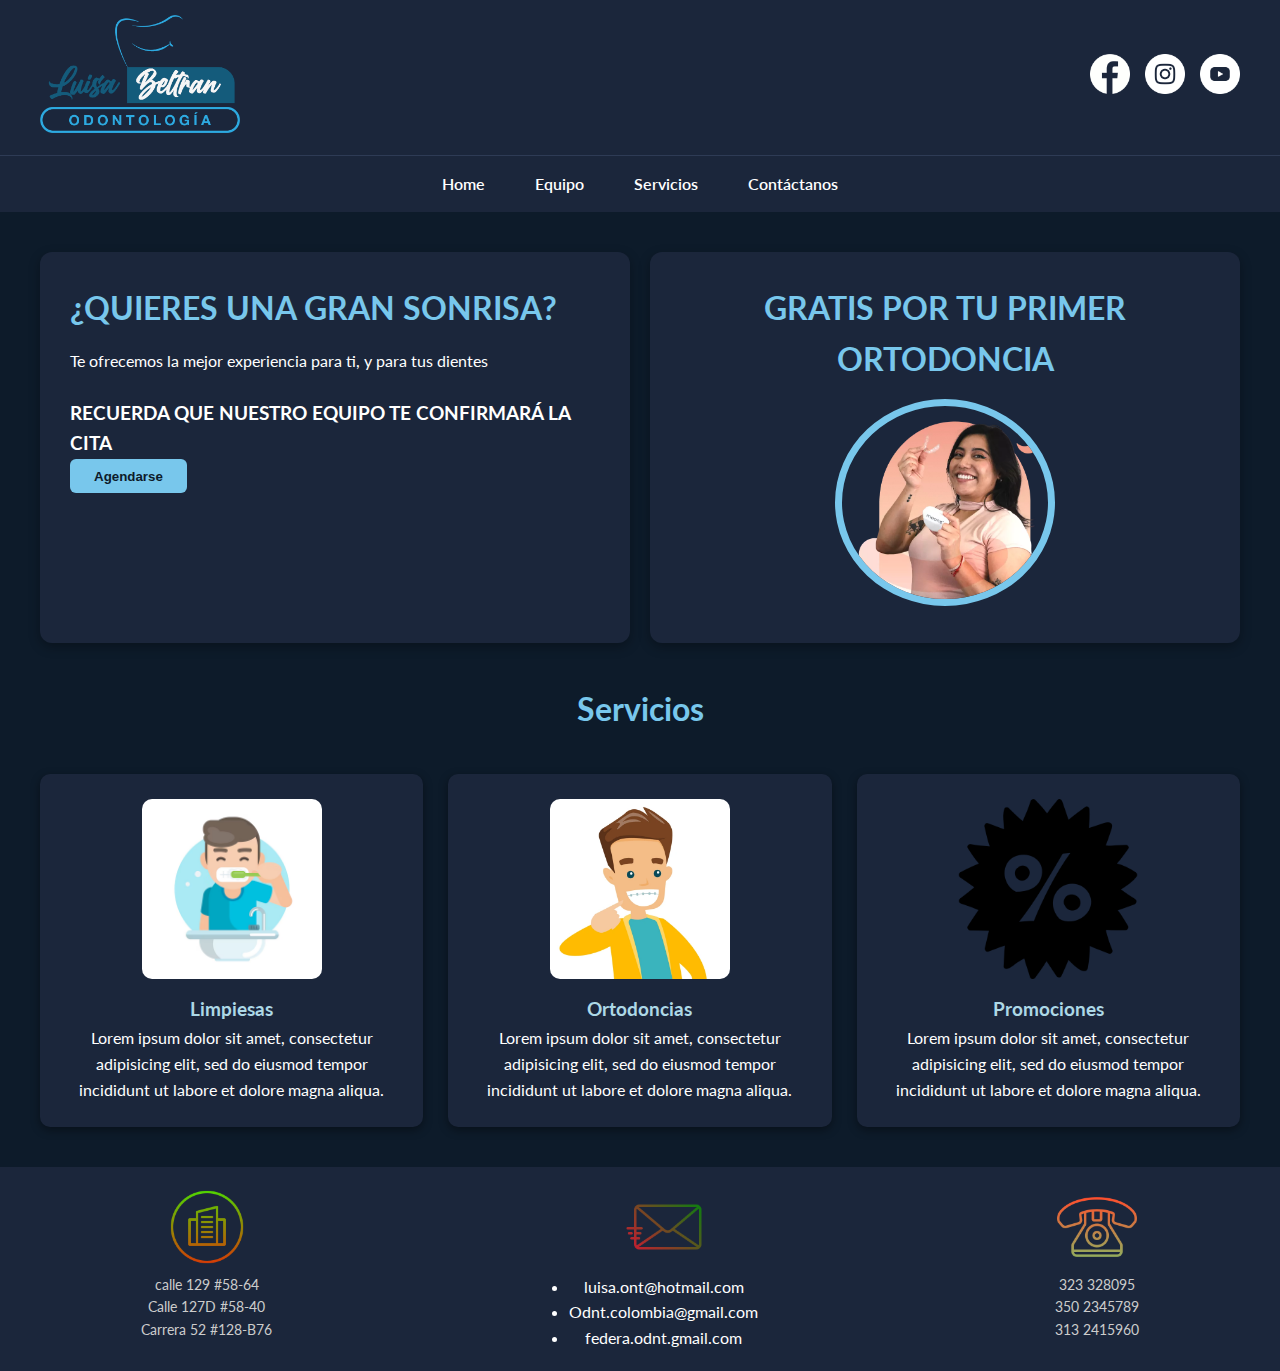
<file: index.html>
<!DOCTYPE html>
<html lang="es">
<head>
	
	<meta charset="utf-8">
	<title>Luisabeltran</title>
	<link rel="stylesheet" type="text/css" href="css/estilos.css">
	
</head>
<body>

	<header>

		<div class="pl">
			<img src="img/logo.png">
		</div>

		<div class="redes">
			<a href="facebook.com"><img src="img/facebook.png"></a>
			<a href="instagram.com"><img src="img/instagram.png"></a>
			<a href="youtube.com"><img src="img/youtube.png"></a>
		</div>
		
	</header>

	
		<div class="menu1">
			<a href="index.html" class="item1">Home</button></a>
			<a href="equipo.html" class="item1">Equipo</button></a>
			<a href="servicios.html" class="item1">Servicios</button></a>
			<a href="contacto.html" class="item1">Contáctanos</button></a>
		</div>


	<section id="agenda">

		<article class="cita">
			<h1>¿QUIERES UNA GRAN SONRISA?</h1>
			<p> Te ofrecemos la mejor experiencia para ti, y para tus dientes </p><br>
			<h3>RECUERDA QUE NUESTRO EQUIPO TE CONFIRMARÁ LA CITA</h3>
			<button class="btn-morado">Agendarse</button>
		</article>

		<article class="promocion">
			<h1>GRATIS POR TU PRIMER <br> ORTODONCIA</h1>
			<img src="img/moons.webp">
		</article>
				
	</section>

	<h1 class="separador">Servicios</h1>

	<section id="features">
		
		<article class="servicio">
			<img src="img/S.jpg">
			<h3>Limpiesas</h3>
			<p> Lorem ipsum dolor sit amet, consectetur adipisicing elit, sed do eiusmod
			tempor incididunt ut labore et dolore magna aliqua.</p>
		</article>

		<article class="servicio">
			<img src="img/w.webp">
			<h3>Ortodoncias</h3>
			<p> Lorem ipsum dolor sit amet, consectetur adipisicing elit, sed do eiusmod
			tempor incididunt ut labore et dolore magna aliqua.</p>
		</article>
		
		<article class="servicio">
			<img src="img/plo.png">
			<h3>Promociones</h3>
			<p> Lorem ipsum dolor sit amet, consectetur adipisicing elit, sed do eiusmod
			tempor incididunt ut labore et dolore magna aliqua.</p>
		</article>
	
	</section>

	<footer>
		<div class="footc">
			<div class="foot">
				<img src="img/edificio.png">
				<p> calle 129 #58-64 <br>
					Calle 127D #58-40<br>
					Carrera 52 #128-B76 <br>
				<p>

			</div>

			<div class="foot">
				<img src="img/email (1).png">
				<ul>
					<li>luisa.ont@hotmail.com</li>
					<li>Odnt.colombia@gmail.com</li>
					<li>federa.odnt.gmail.com</li>
			</div>

			<div class="foot">
				<img src="img/telefono.png">
				<p>323 328095<br>
					350 2345789 <br>
					313 2415960 <br>
				<p>
			</div>
		</div>
	</footer>
</body>
</html>
</file>
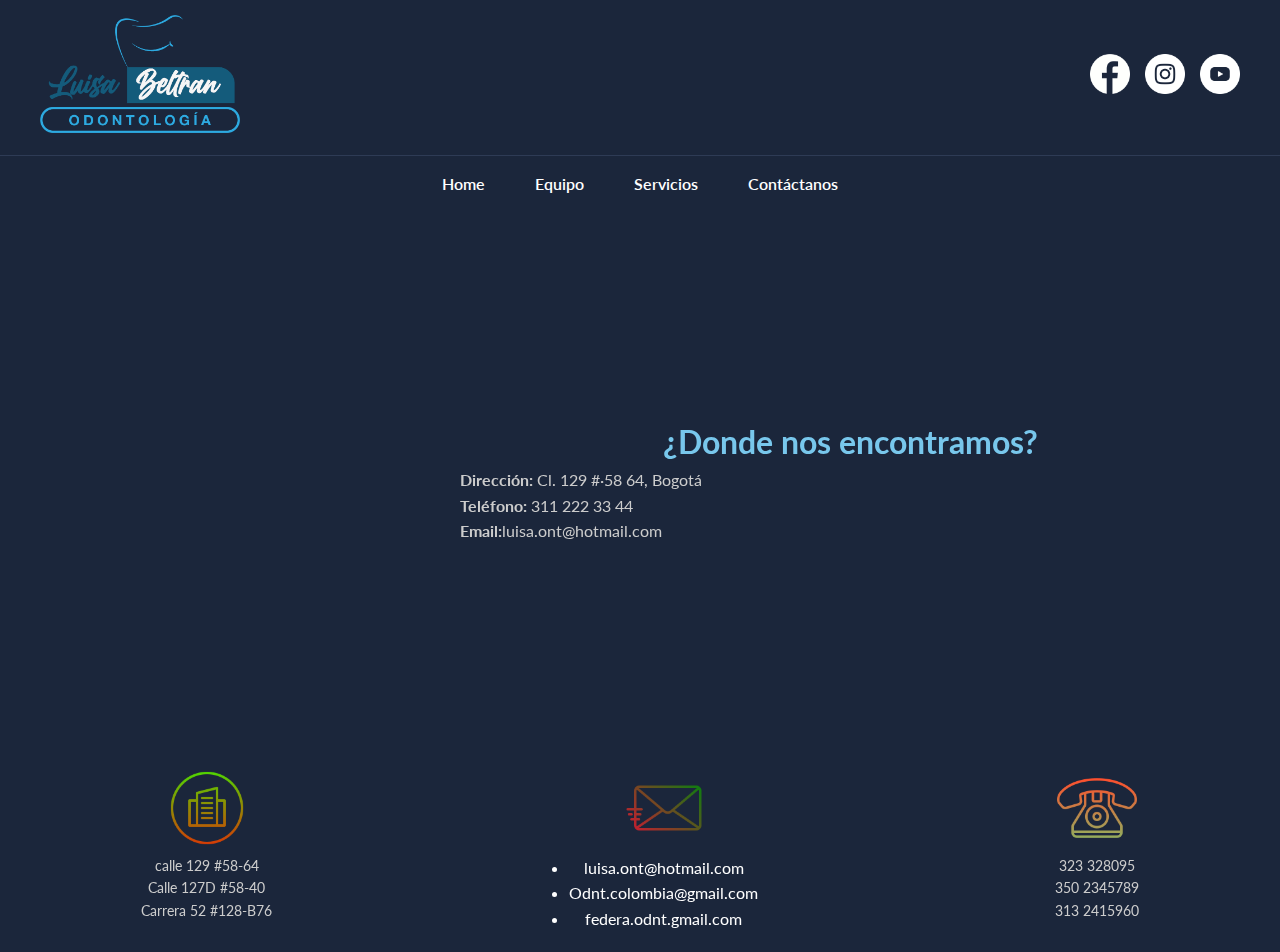
<file: contacto.html>
<!DOCTYPE html>
<html lang="es">
<head>
	<meta charset="utf-8">
	<title>Luisa beltran</title>
	<link rel="stylesheet" type="text/css" href="css/estilos.css">
</head>
<body>

	<header>

			<div class="pl">
			<img src="img/logo.png">
		</div>

		<div class="redes">
			<a href="facebook.com"><img src="img/facebook.png"></a>
			<a href="instagram.com"><img src="img/instagram.png"></a>
			<a href="youtube.com"><img src="img/youtube.png"></a>
		</div>
		
	</header>

	
		<div class="menu1">
			<a href="index.html" class="item1">Home</button></a>
			<a href="equipo.html" class="item1">Equipo</button></a>
			<a href="servicios.html" class="item1">Servicios</button></a>
			<a href="contacto.html" class="item1">Contáctanos</button></a>
		</div>
	


	<section id="contacto">
		
		<article class="mapa">
			
				<iframe src="https://www.google.com/maps/embed?pb=!1m18!1m12!1m3!1d497.0371401454653!2d-74.06990434885998!3d4.71836355764626!2m3!1f0!2f0!3f0!3m2!1i1024!2i768!4f13.1!3m3!1m2!1s0x8e3f8525b77b28f3%3A0x48dd04d2b7925909!2zQ2wuIDEyOSAjwrc1OCA2NCwgQm9nb3TDoQ!5e0!3m2!1ses-419!2sco!4v1760562230478!5m2!1ses-419!2sco" width="600" height="450" style="border:0;" allowfullscreen="" loading="lazy" referrerpolicy="no-referrer-when-downgrade"></iframe>
		</article>



		<article class="infoc">

			<h1 class="separador">¿Donde nos encontramos?</h1>

			<p><strong>   Dirección: </strong>  Cl. 129 #·58 64, Bogotá</p>
		    <p><strong>  Teléfono:</strong> 311 222 33 44 </p>
		    <p><strong>  Email:</strong>luisa.ont@hotmail.com</p>
			
		</article>


		
		
	
	</section>

	
	<footer>
		<div class="footc">
			<div class="foot">
				<img src="img/edificio.png">
				<p> calle 129 #58-64 <br>
					Calle 127D #58-40<br>
					Carrera 52 #128-B76 <br>
				<p>

			</div>

			<div class="foot">
				<img src="img/email (1).png">
				<ul>
					<li>luisa.ont@hotmail.com</li>
					<li>Odnt.colombia@gmail.com</li>
					<li>federa.odnt.gmail.com</li>
			</div>

			<div class="foot">
				<img src="img/telefono.png">
				<p>323 328095<br>
					350 2345789 <br>
					313 2415960 <br>
				<p>
			</div>
		</div>
	</footer>
</body>
</html>
</file>
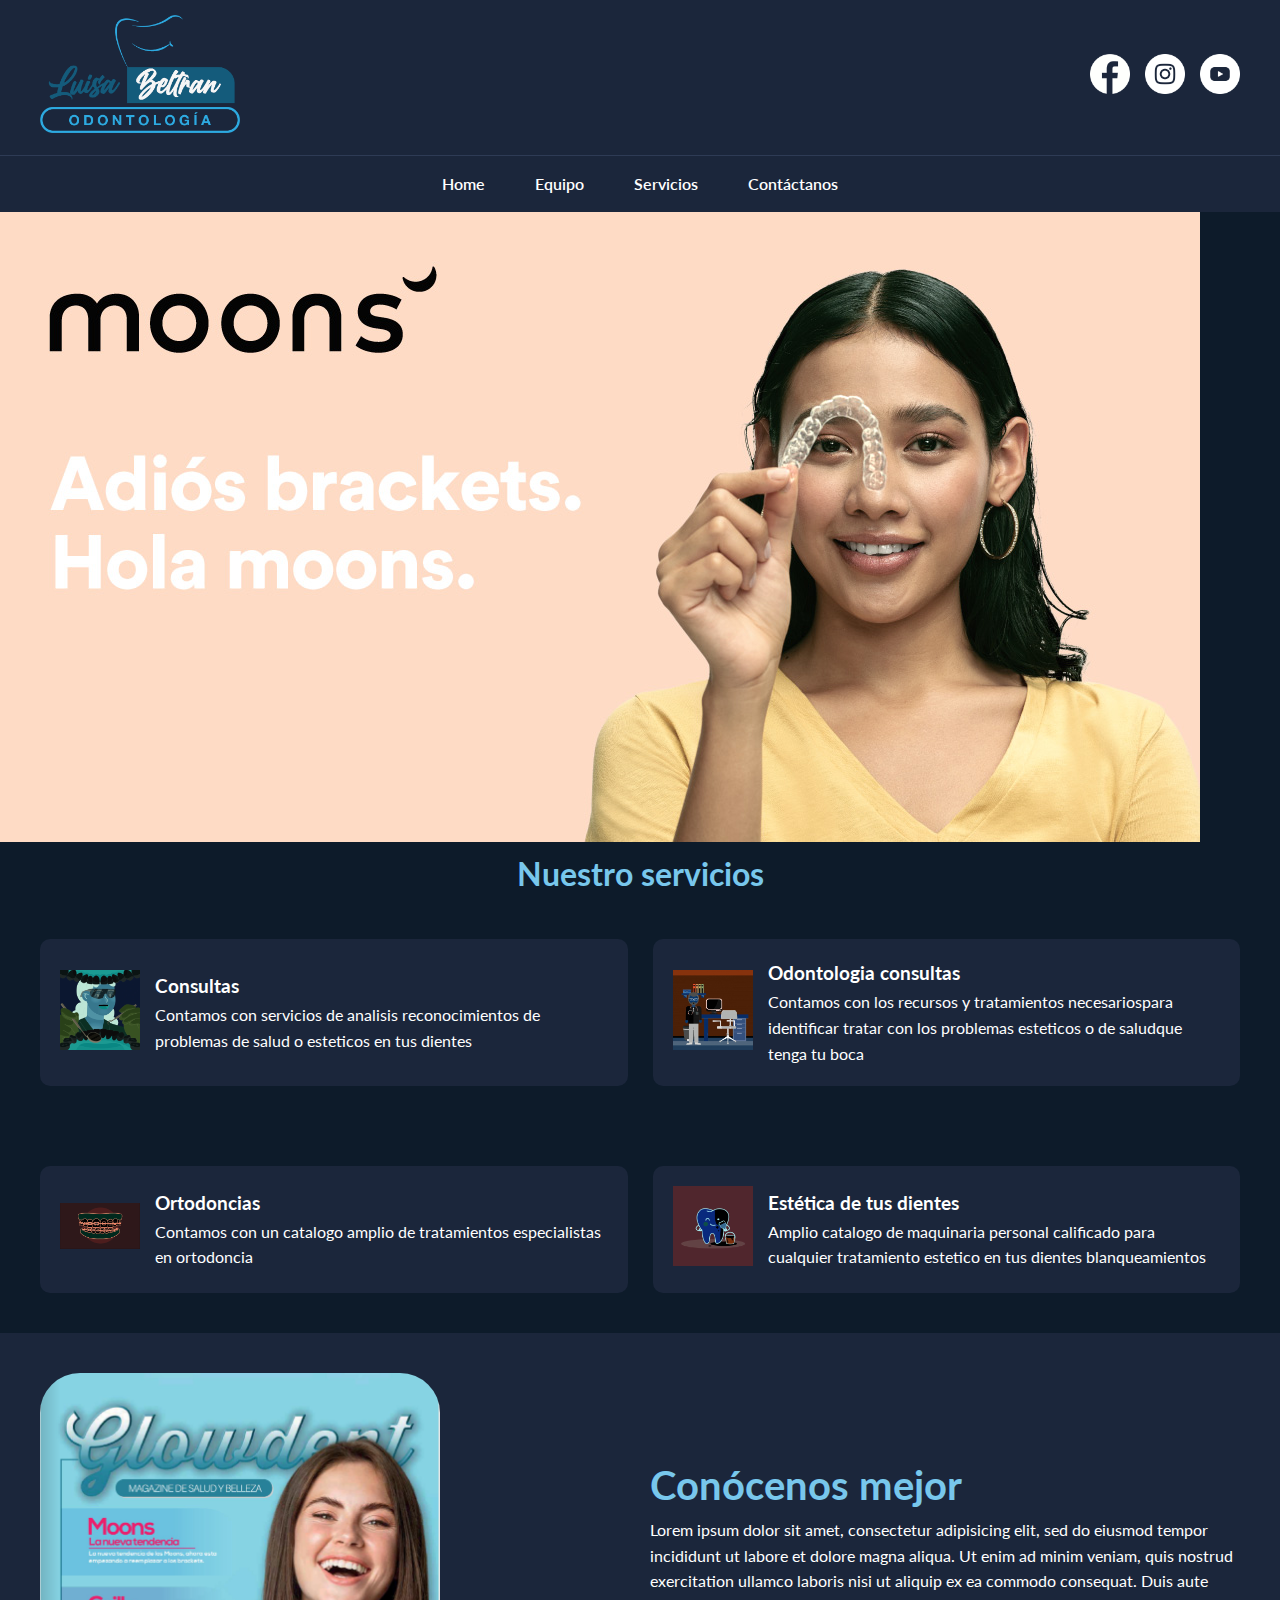
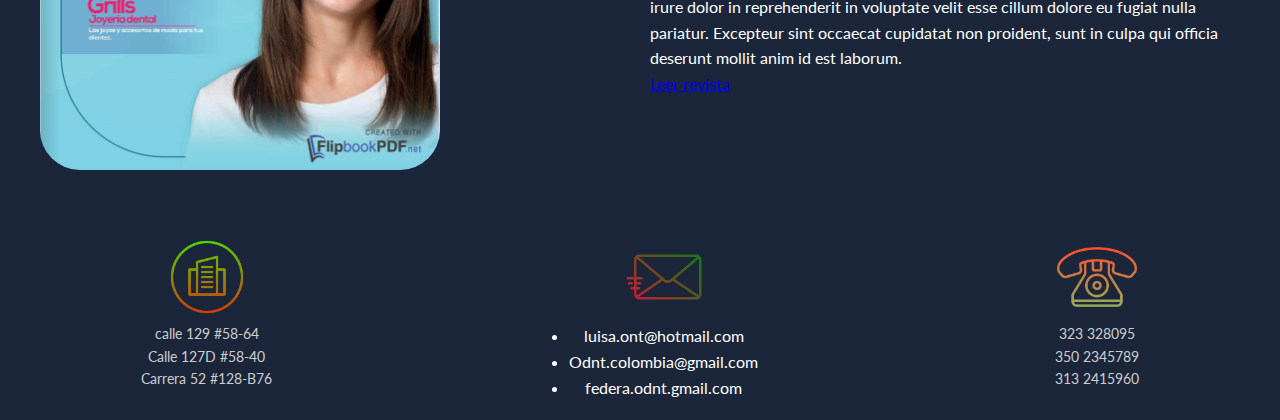
<file: servicios.html>
<!DOCTYPE html>
<html lang="es">
<head>
	<meta charset="utf-8">
	<title>Luisa beltran</title>
	<link rel="stylesheet" type="text/css" href="css/estilos.css">
</head>
<body>

	<header>

		<div class="pl">
			<img src="img/logo.png">
		</div>

		<div class="redes">
			<a href="facebook.com"><img src="img/facebook.png"></a>
			<a href="instagram.com"><img src="img/instagram.png"></a>
			<a href="youtube.com"><img src="img/youtube.png"></a>
		</div>
		
	</header>

	
		<div class="menu1">
			<a href="index.html" class="item1">Home</button></a>
			<a href="equipo.html" class="item1">Equipo</button></a>
			<a href="servicios.html" class="item1">Servicios</button></a>
			<a href="contacto.html" class="item1">Contáctanos</button></a>
		</div>
	

	<section id="servicios1">

		<img src="img/banner.jpg">
				
	</section>

	<h1 class="separador">Nuestro servicios</h1>

	<section id="ourservices">
		
		<article class="servicio1">
			<div>
			<img src="img/vacuna.png">
			</div>
			<div>
			<h3>Consultas</h3>
			
			<p> Contamos con servicios de analisis reconocimientos de problemas de salud o esteticos en tus dientes </p>
			</div>
		</article>
		<article class="servicio1">
			<div>
			<img src="img/laboratorio.png">
			</div>
			<div>
			<h3>Odontologia consultas</h3>
			
			<p> Contamos con los recursos y tratamientos necesariospara identificar  tratar con los problemas esteticos o 
				de saludque tenga tu boca
			</p>
			</div>
		</article>


		
		
	
	</section>

	<section id="ourservices">
		
		<article class="servicio1">
			<div>
			<img src="img/consultav.png">
			</div>
			<div>
			<h3>Ortodoncias</h3>
			
			<p> Contamos con un catalogo amplio de tratamientos  especialistas en ortodoncia</p>
			</div>
		</article>
		<article class="servicio1">
			<div>
			<img src="img/banio.png">
			</div>
			<div>
			<h3>Estética de tus dientes</h3>
			
			<p> Amplio catalogo de maquinaria  personal calificado para cualquier tratamiento estetico en tus dientes  blanqueamientos</p>
			</div>
		</article>


		
		
	
	</section>

	<section id="revista">

		<article class="boton">
			<a href="https://acortar.link/pxbynb" target="_blank">
				<img src="img/boton.png">
			</a>
		</article>

		<article class="btexto">
			<h1>Conócenos mejor</h1>
			<p> Lorem ipsum dolor sit amet, consectetur adipisicing elit, sed do eiusmod
			tempor incididunt ut labore et dolore magna aliqua. Ut enim ad minim veniam,
			quis nostrud exercitation ullamco laboris nisi ut aliquip ex ea commodo
			consequat. Duis aute irure dolor in reprehenderit in voluptate velit esse
			cillum dolore eu fugiat nulla pariatur. Excepteur sint occaecat cupidatat non
			proident, sunt in culpa qui officia deserunt mollit anim id est laborum.</p>

			<a href="https://acortar.link/pxbynb" target="_blank">Leer revista </a>
		</article>
				
	</section>

	<footer>
		<div class="footc">
			<div class="foot">
				<img src="img/edificio.png">
				<p> calle 129 #58-64 <br>
					Calle 127D #58-40<br>
					Carrera 52 #128-B76 <br>
				<p>

			</div>

			<div class="foot">
				<img src="img/email (1).png">
				<ul>
					<li>luisa.ont@hotmail.com</li>
					<li>Odnt.colombia@gmail.com</li>
					<li>federa.odnt.gmail.com</li>
			</div>

			<div class="foot">
				<img src="img/telefono.png">
				<p>323 328095<br>
					350 2345789 <br>
					313 2415960 <br>
				<p>
			</div>
		</div>
	</footer>
</body>
</html>
</file>
<file: css/estilos.css>
@import url('https://fonts.googleapis.com/css2?family=Lato:wght@300;400;700;900&display=swap');

* {
  box-sizing: border-box;
  margin: 0;
  padding: 0;
}

body {
  font-family: 'Lato', sans-serif;
  background-color: #0D1B2A;
  color: #FFFFFF;
  line-height: 1.6;
}


header {
  display: flex;
  justify-content: space-between;
  align-items: center;
  padding: 15px 40px;
  background-color: #1B263B;
  box-shadow: 0 2px 10px rgba(0, 0, 0, 0.4);
}

.pl img {
  max-width: 200px;
}

.redes {
  display: flex;
  gap: 15px;
}

.redes a img {
  width: 40px;
  filter: invert(100%);
  transition: transform 0.3s ease;
}

.redes a img:hover {
  transform: scale(1.1);
}


.menu1 {
  display: flex;
  justify-content: center;
  background-color: #1B263B;
  border-top: 1px solid #2E3B55;
}

.item1 {
  padding: 15px 25px;
  font-size: 16px;
  font-weight: 600;
  text-decoration: none;
  color: #FFFFFF;
  transition: all 0.3s ease;
}

.item1:hover {
  color: #78c7ec;
  background-color: #415A77;
  border-bottom: 2px solid #78c7ec;
}


#agenda {
  display: flex;
  flex-wrap: wrap;
  gap: 20px;
  padding: 40px;
}

.cita, .promocion {
  flex: 1;
  min-width: 320px;
  border-radius: 12px;
  background-color: #1B263B;
  padding: 30px;
  box-shadow: 0 4px 12px rgba(0,0,0,0.3);
}

.cita h1, .promocion h1 {
  color: #78c7ec;
  margin-bottom: 15px;
}

.promocion {
  text-align: center;
}

.promocion img {
  border-radius: 100%;
  border: 7px solid #78c7ec;
  max-width: 220px;
}


.btn-morado {
  display: inline-block;
  font-weight: bold;
  padding: 0.6rem 1.5rem;
  border-radius: 6px;
  cursor: pointer;
  color: #0D1B2A;
  background-color: #78c7ec;
  border: none;
  transition: all 0.3s ease;
}

.btn-morado:hover {
  color: #78c7ec;
  background-color: transparent;
  border: 2px solid #78c7ec;
}


#features {
  display: grid;
  grid-template-columns: repeat(auto-fit, minmax(250px, 1fr));
  gap: 25px;
  padding: 40px;
}

.separador{

text-align: center;



}
.servicio {
  text-align: center;
  background-color: #1B263B;
  box-shadow: 0 3px 10px rgba(0,0,0,0.4);
  border-radius: 10px;
  padding: 25px;
  transition: transform 0.3s ease;
}

.servicio:hover {
  transform: translateY(-5px);
}

.servicio img {
  max-width: 180px;
  border-radius: 10px;
}

.servicio h3 {
  color: #ADD8E6;
  margin-top: 10px;
}


#nosotros {
  display: flex;
  flex-wrap: wrap;
  padding: 40px;
  gap: 20px;
}

.acercade {
  flex: 2;
  background-color: rgba(255, 255, 255, 0.05);
  border-radius: 10px;
  padding: 25px;
  text-align: justify;
}

.veterinaria {
  flex: 1;
  text-align: center;
}


#equipo {
  display: grid;
  grid-template-columns: repeat(auto-fit, minmax(220px, 1fr));
  gap: 25px;
  padding: 40px;
}

.veterinario {
  background-color: #1B263B;
  border-radius: 12px;
  text-align: center;
  padding: 20px;
  transition: transform 0.3s ease;
}

.veterinario:hover {
  transform: scale(1.03);
}

.veterinario img {
  max-width: 150px;
  border-radius: 50%;
  margin-bottom: 10px;
}


#sabiasque, #sabiasque1 {
  display: flex;
  flex-wrap: wrap;
  background-color: #1B263B;
  align-items: center;
  padding: 40px;
  gap: 20px;
}

#sabiasque1 {
  flex-direction: row-reverse;
}

.perrito {
  flex: 1;
  text-align: center;
}

.texto {
  flex: 2;
  text-align: justify;
}

.texto h1 {
  color: #ADD8E6;
  font-size: 36px;
  margin-bottom: 15px;
}


#ourservices {
  display: grid;
  grid-template-columns: repeat(auto-fit, minmax(350px, 1fr));
  gap: 25px;
  padding: 40px;
}

.servicio1 {
  display: flex;
  align-items: center;
  background-color: #1B263B;
  border-radius: 10px;
  padding: 20px;
  gap: 15px;
}

.servicio1 img {
  width: 80px;
  filter: invert(100%);
  align-items: center;
}


#revista {
  display: flex;
  flex-wrap: wrap;
  background-color: #1B263B;
  padding: 40px;
  gap: 20px;
  align-items: center;
}

.boton, .btexto {
  flex: 1;
   }
.boton img{
      border-radius: 10%;
box-align:center;
	max-width: 400px;
}

.btexto h1 {
  color: #78c7ec;
  font-size: 40px;
}


#contacto {
  display: flex;
  flex-wrap: wrap;
  gap: 30px;
  padding: 40px;
  background-color: #1B263B;
  align-items: center;
}

.mapa {
  flex: 1;
  text-align: center;

}
.separador{
color: #78c7ec;




}
.mapa iframe {
  width: 100%;
  max-width: 350px;
 border-width: 20px;
  border: 8px solid #78c7ec;
}

.infoc {
  flex: 2;
  color: #CCCCCC;
}


footer {
  background-color: #1B263B;
  padding: 20px 0;
}

.footc {
  display: flex;
  flex-wrap: wrap;
  justify-content: space-around;
  text-align: center;
  gap: 15px;
}

.foot img {
  max-width: 80px;
  filter: invert(100%);
}

.foot p {
  color: #CCCCCC;
  font-size: 14px;
}


@media (max-width: 768px) {
  header {
    flex-direction: column;
    gap: 10px;
  }

  .menu1 {
    flex-wrap: wrap;
  }

  #agenda, #nosotros, #contacto {
    flex-direction: column;
  }

  #features, #equipo, #ourservices {
    grid-template-columns: 1fr;
  }
}
</file>
